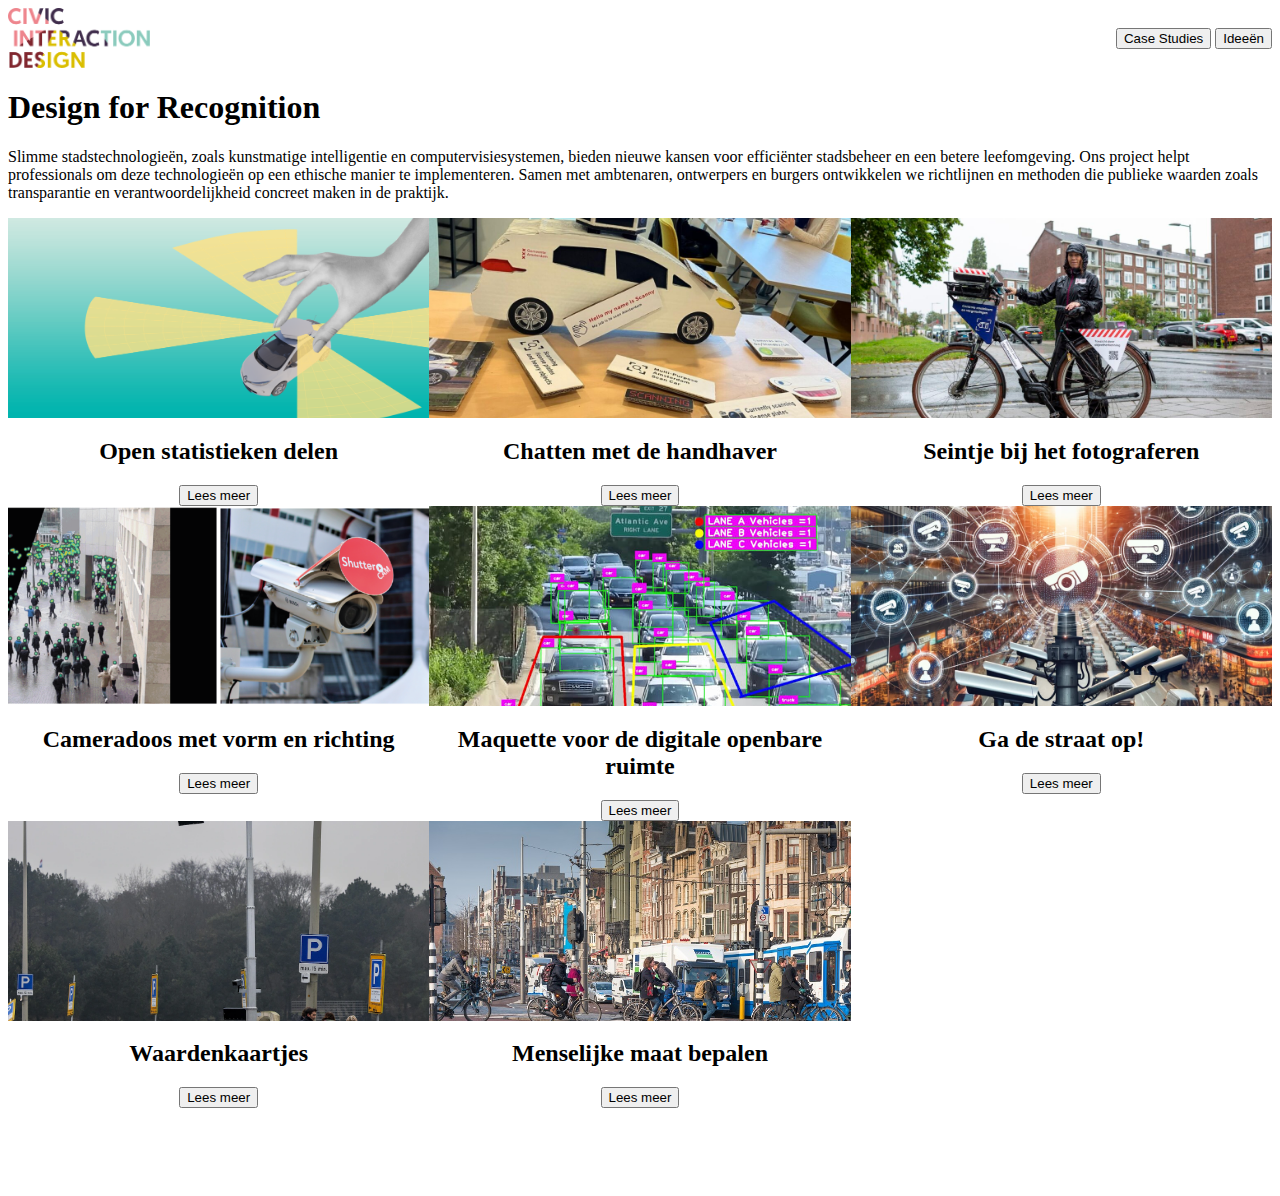
<file: index.html>
<!DOCTYPE html>
<html lang="nl">
  <head>
    <meta charset="UTF-8" />
    <meta name="viewport" content="width=device-width, initial-scale=1.0" />
    <title>Ideeën Pagina</title>
    <link rel="stylesheet" href="https://chewsy.github.io/look-and-feel-styleguide/styleguide-design-for-recognition.css" />
    <link rel="stylesheet" href="styles.css" />


    <body>
    <header class="site-header">
      <img class="logo" src="assets/civic-design-logo.png" alt="Civic Design Logo" />

      <nav class="main-nav">
        <button onclick="location.href='Casestudys.html'">Case Studies</button>
        <button onclick="location.href='index.html'">Ideeën</button>
      </nav>
    </header>

    <main>
      <section class="ideas-section">
        <h1>Design for Recognition</h1>

        <p class="intro">
          Slimme stadstechnologieën, zoals kunstmatige intelligentie en
          computervisiesystemen, bieden nieuwe kansen voor efficiënter
          stadsbeheer en een betere leefomgeving. Ons project helpt
          professionals om deze technologieën op een ethische manier te
          implementeren. Samen met ambtenaren, ontwerpers en burgers ontwikkelen
          we richtlijnen en methoden die publieke waarden zoals transparantie en
          verantwoordelijkheid concreet maken in de praktijk.
        </p>

        <div class="cards-grid">
          <article>
            <img class="card-image" src="assets/parkeerautofoto.png" alt="Open statistieken delen" />
            <h2>Open statistieken delen</h2>
            <button class="secondary" onclick="location.href='idee1.html'">Lees meer</button>
          </article>

          <article>
            <img class="card-image" src="assets/scanauto.jpeg" alt="Chatten met de handhaver" />
            <h2>Chatten met de handhaver</h2>
            <button class="secondary" onclick="location.href='idee-detail2.html'">Lees meer</button>
          </article>

          <article>
            <img class="card-image" src="assets/Scanfietsfoto.jpeg" alt="Seintje bij het fotograferen" />
            <h2>Seintje bij het fotograferen</h2>
            <button class="secondary" onclick="location.href='idee-detail3.html'">Lees meer</button>
          </article>

          <article>
            <img class="card-image" src="assets/toezichtcamera.png" alt="Cameradoos met vorm en richting" />
            <h2>Cameradoos met vorm en richting</h2>
            <button class="secondary" onclick="location.href='idee-detail4.html'">Lees meer</button>
          </article>

          <article>
            <img class="card-image" src="assets/gezichtsherkenning.png" alt="Maquette voor de digitale openbare ruimte" />
            <h2>Maquette voor de digitale openbare ruimte</h2>
            <button class="secondary" onclick="location.href='idee-detail5.html'">Lees meer</button>
          </article>

          <article>
            <img class="card-image" src="assets/publiekecameras.png" alt="Ga de straat op!" />
            <h2>Ga de straat op!</h2>
            <button class="secondary" onclick="location.href='idee-detail6.html'">Lees meer</button>
          </article>

          <article>
            <img class="card-image" src="assets/flitser.png" alt="Waardenkaartjes" />
            <h2>Waardenkaartjes</h2>
            <button class="secondary" onclick="location.href='idee-detail7.html'">Lees meer</button>
          </article>

          <article>
            <img class="card-image" src="assets/Amsterdamfoto.jpeg" alt="Menselijke maat bepalen" />
            <h2>Menselijke maat bepalen</h2>
            <button class="secondary" onclick="location.href='idee-detail8.html'">Lees meer</button>
          </article>
        </div>
      </section>
    </main>

    <footer class="site-footer"></footer>
  </body>
</html>
</file>
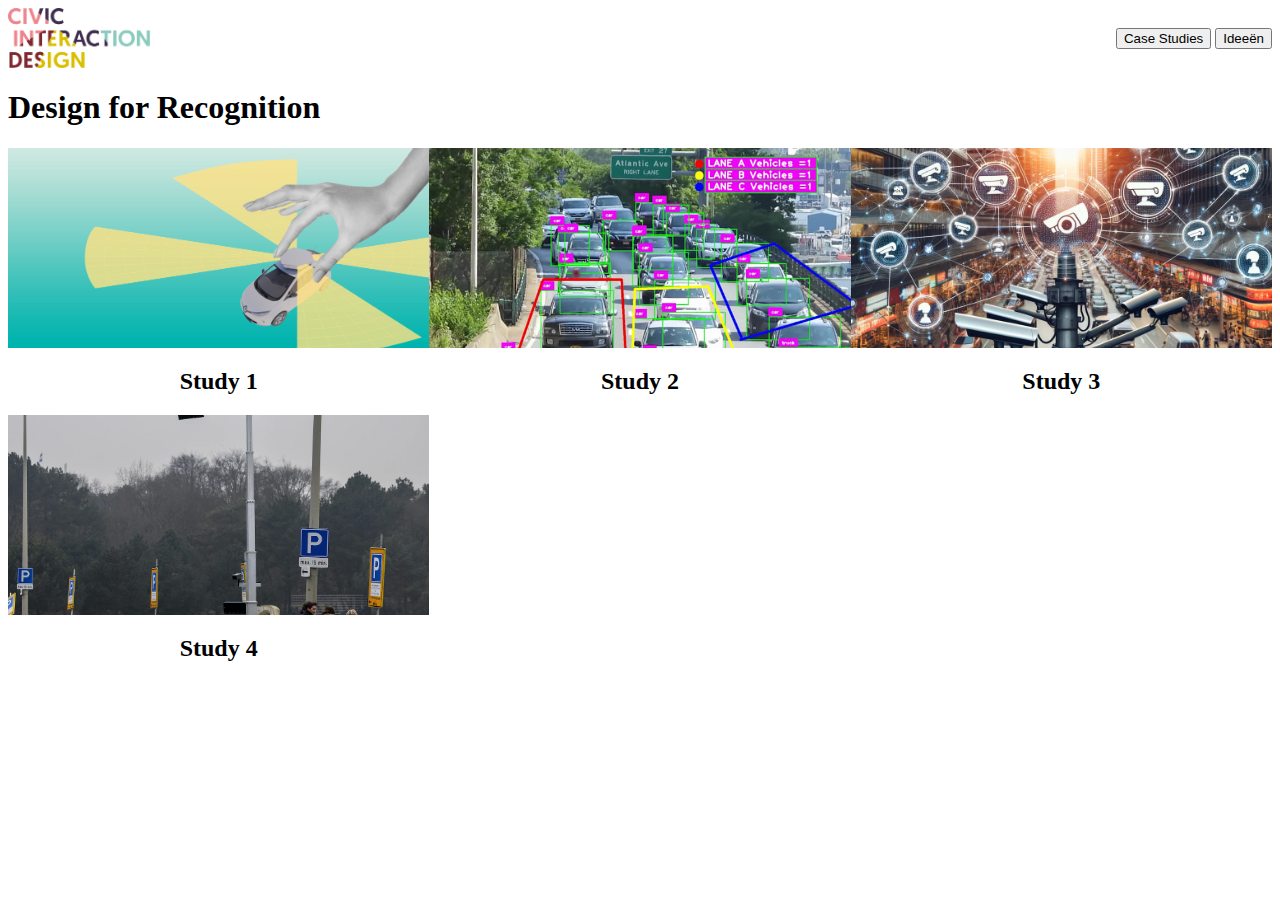
<file: Casestudys.html>
<!DOCTYPE html>
<html lang="nl">
  <head>
    <meta charset="UTF-8" />
    <meta name="viewport" content="width=device-width, initial-scale=1.0" />
    <title>Case Studies</title>
    <link rel="stylesheet" href="https://chewsy.github.io/look-and-feel-styleguide/styleguide-design-for-recognition.css" />
    <link rel="stylesheet" href="styles.css" />
  </head>

  <body>
    <header class="site-header">
      <img class="logo" src="assets/civic-design-logo.png" alt="Civic Design Logo" />

      <nav class="main-nav">
        <button onclick="location.href='Casestudys.html'">Case Studies</button>
        <button onclick="location.href='index.html'">Ideeën</button>
      </nav>
    </header>

    <main>
      <section class="case-section">
        <h1>Design for Recognition</h1>

        <div class="cards-grid">
          <article>
            <img class="card-image" src="assets/parkeerautofoto.png" alt="Study 1" />
            <h2>Study 1</h2>
          </article>

          <article>
            <img class="card-image" src="assets/gezichtsherkenning.png" alt="Study 2" />
            <h2>Study 2</h2>
          </article>

          <article>
            <img class="card-image" src="assets/publiekecameras.png" alt="Study 3" />
            <h2>Study 3</h2>
          </article>

          <article>
            <img class="card-image" src="assets/flitser.png" alt="Study 4" />
            <h2>Study 4</h2>
          </article>
        </div>
      </section>
    </main>

    <footer class="site-footer"></footer>
  </body>
</html>
</file>
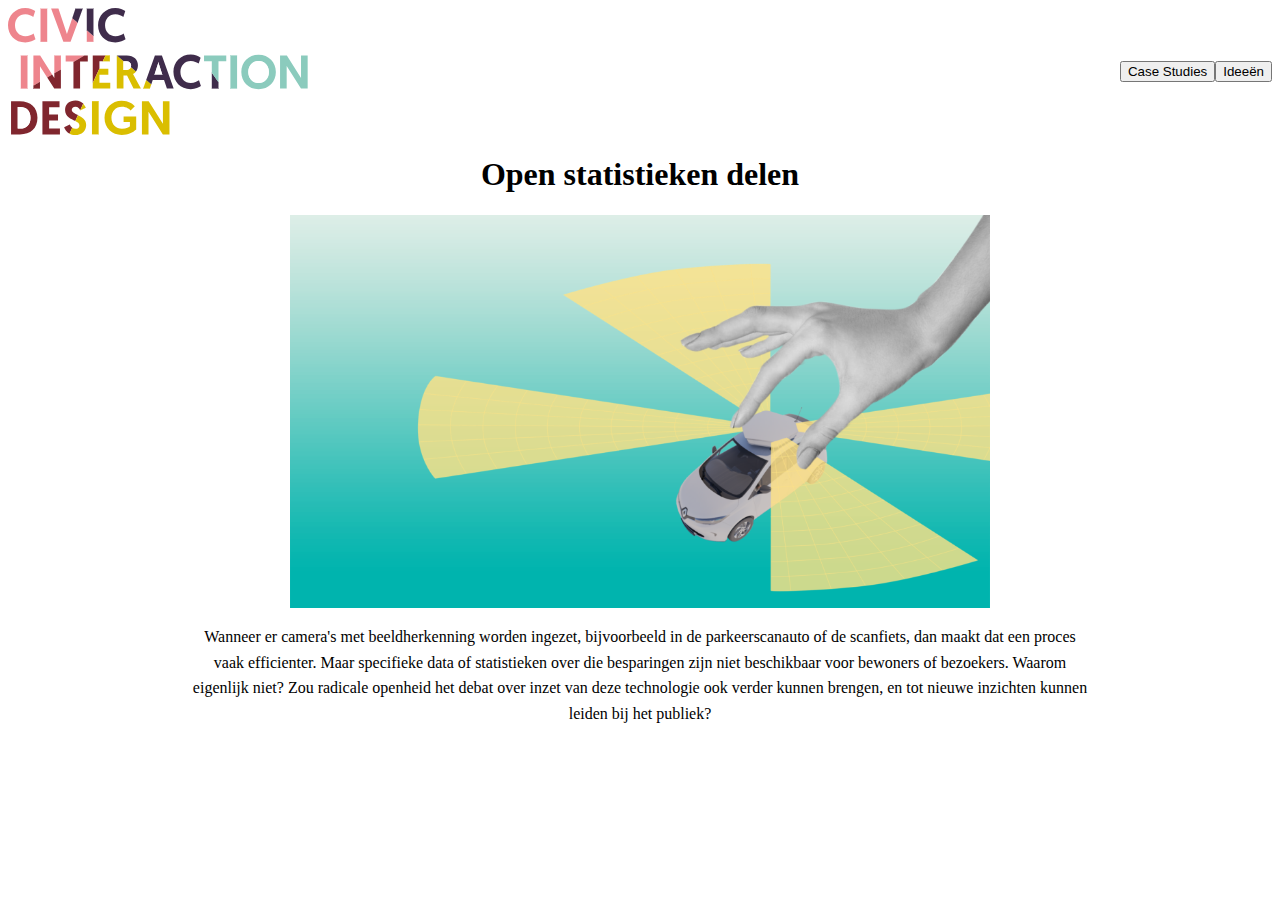
<file: idee1.html>
<!DOCTYPE html>
<html lang="nl">
  <head>
    <meta charset="UTF-8" />
    <meta name="viewport" content="width=device-width, initial-scale=1.0" />
    <title>Open statistieken delen</title>
    <link
      rel="stylesheet"
      href="https://chewsy.github.io/look-and-feel-styleguide/styleguide-design-for-recognition.css"
    />
    <link rel="stylesheet" href="Detailpagina.css" />
  </head>

  <body>
    <header>
      <img
        class="logo"
        src="assets/civic-design-logo.png"
        alt="Civic Design Logo"
      />

      <nav>
        <button onclick="location.href='Casestudys.html'">Case Studies</button>
        <button onclick="location.href='index.html'">Ideeën</button>
      </nav>
    </header>

    <main class="detail-main">
      <h1>Open statistieken delen</h1>
      <img
        class="detail-image"
        src="assets/parkeerautofoto.png"
        alt="Open statistieken delen"
      />
      <p class="detail-text">
        Wanneer er camera's met beeldherkenning worden ingezet, bijvoorbeeld in
        de parkeerscanauto of de scanfiets, dan maakt dat een proces vaak
        efficienter. Maar specifieke data of statistieken over die besparingen
        zijn niet beschikbaar voor bewoners of bezoekers. Waarom eigenlijk niet?
        Zou radicale openheid het debat over inzet van deze technologie ook
        verder kunnen brengen, en tot nieuwe inzichten kunnen leiden bij het
        publiek?
      </p>
    </main>

    <footer class="site-footer"></footer>
  </body>
</html>
</file>
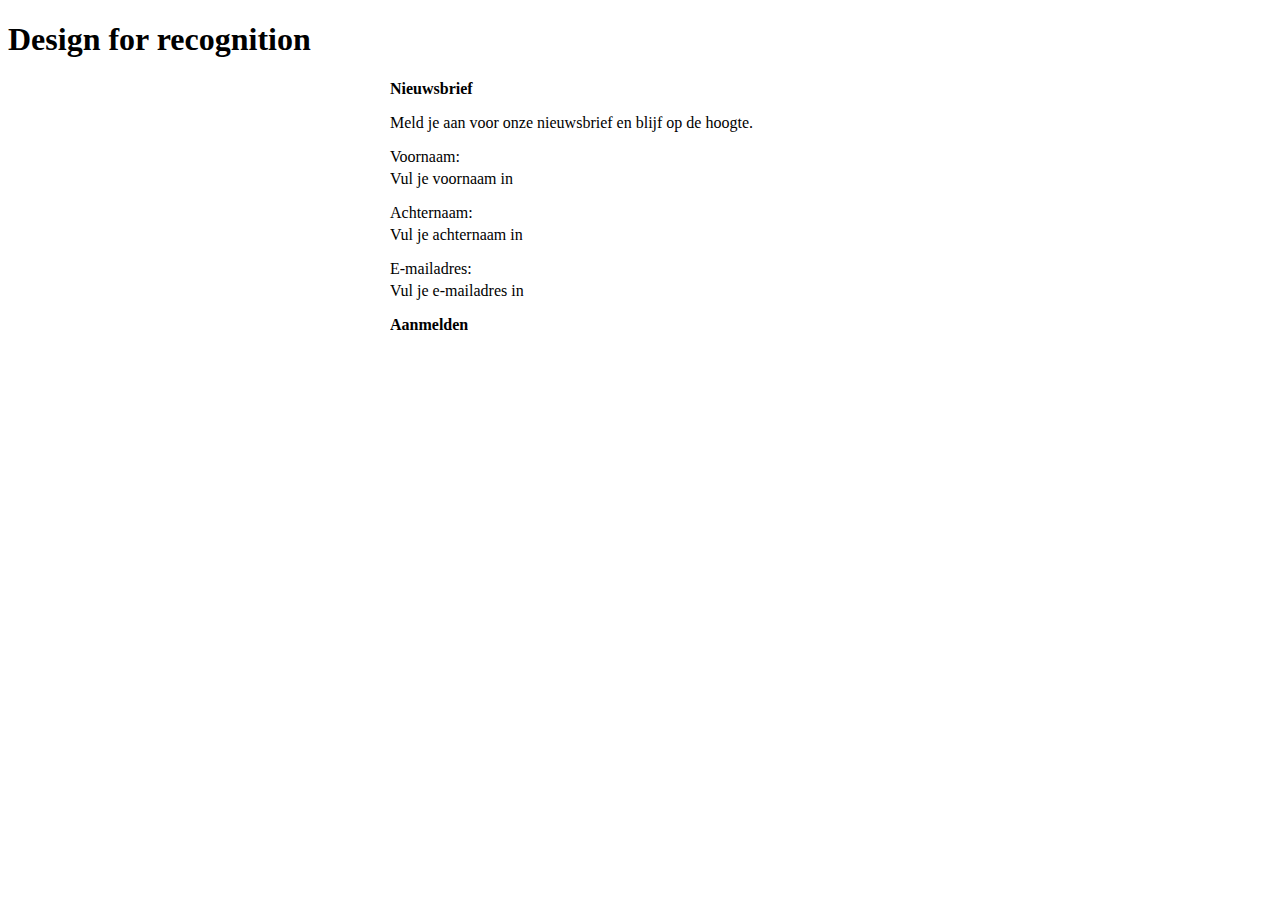
<file: Nieuwsbrief.html>
<!DOCTYPE html>
<html lang="nl">
  <head>
    <meta charset="utf-8" />
    <meta name="viewport" content="width=device-width, initial-scale=1.0" />
    <title>Nieuwsbrief - Design for recognition</title>
     <link rel="stylesheet" href="https://chewsy.github.io/look-and-feel-styleguide/styleguide-design-for-recognition.css" />
    <link rel="stylesheet" href="nieuwsbrief.css" />
  </head>

  <body>
    <header>
      <h1>Design for recognition</h1>

    </header>

    <main>
     
      <section id="nieuwsbrief">
        <h2>Nieuwsbrief</h2>
        <p>Meld je aan voor onze nieuwsbrief en blijf op de hoogte.</p>

        <form class="nieuwsbrief-form">
          <p>
            <label>
              Voornaam:
              <input
                type="text"
                name="voornaam"
                placeholder="Vul je voornaam in"
              />
            </label>
          </p>

          <p>
            <label>
              Achternaam:
              <input
                type="text"
                name="achternaam"
                placeholder="Vul je achternaam in"
              />
            </label>
          </p>

          <p>
            <label>
              E-mailadres:
              <input
                type="email"
                name="email"
                placeholder="Vul je e-mailadres in"
              />
            </label>
          </p>

          <p>
            <input type="submit" value="Aanmelden" />
          </p>
        </form>
      </section>
    </main>

    <footer></footer>
  </body>
</html>
</file>
<file: styles.css>
/* Header & nav layout */
.site-header {
  display: flex;
  justify-content: space-between;
  align-items: center;
  margin-bottom: var(--padding);
}

.logo {
  height: 60px;
  width: auto;
}

.main-nav button {
  margin-left: var(--margin);
}

/* Grid container voor alle kaarten (ideeën en case studies) */
.cards-grid {
  display: grid;
  gap: var(--padding);
  grid-template-columns: repeat(auto-fit, minmax(260px, 1fr));
  margin-top: var(--padding);
}

/* Artikelen / kaarten */
.cards-grid article {
  display: flex;
  flex-direction: column;
  align-items: center;
  text-align: center;
  border-radius: var(--border-radius-default);
  overflow: hidden;
  box-shadow: var(--shadow-small);
  transition: transform 0.3s ease, box-shadow 0.3s ease;
}

.cards-grid article:hover {
  transform: translateY(-8px);
  box-shadow: 0 10px 20px rgba(0, 0, 0, 0.2);
}



.cards-grid article button.secondary {
  margin-top: var(--margin);
}



/* Afbeeldingen */
.card-image {
  width: 100%;
  height: 200px;
  object-fit: cover;
  border-radius: var(--border-radius-default);
}

/* Hover effect voor h2 binnen artikelen */
.cards-grid article:hover h2 {
  color: var(--background-light);
}

/* Responsiveness */
@media (min-width: 720px) {
  .cards-grid {
    grid-template-columns: repeat(2, 1fr);
  }
}

@media (min-width: 1200px) {
  .cards-grid {
    grid-template-columns: repeat(3, 1fr);
  }
}

/* Footer placeholder */
.site-footer {
  height: 80px;
}
</file>
<file: Detailpagina.css>
header {
  display: flex;
  justify-content: space-between; 
  align-items: center;
  width: 100%;
  padding: var(--padding); 
}

nav {
  display: flex;
  gap: var(--margin); 
}


@media (max-width: 600px) {
  header {
    flex-direction: column;
    align-items: flex-start;
  }

  nav {
    width: 100%;
    justify-content: flex-start;
    margin-top: var(--margin);
  }
}


.detail-main {
  display: flex;
  flex-direction: column;
  align-items: center;
  padding: var(--padding);
  max-width: 900px;
  margin: 0 auto;
  text-align: center;
}

.detail-image {
  width: 100%;
  max-width: 600px; 
  height: auto;
  border-radius: var(--border-radius-default);
  margin: var(--padding) 0;
  box-shadow: var(--shadow-small);
}

.detail-text {
  font-size: var(--body);
  line-height: 1.6;
  color: var(--text);
  max-width: 700px; 
}


@media (min-width: 720px) {
  .detail-main {
    padding: calc(var(--padding) * 1.5);
    max-width: 1100px;
  }

  .detail-image {
    max-width: 650px;
  }

  .detail-text {
    max-width: 750px;
    font-size: var(--body-large); 
  }
}

@media (min-width: 1200px) {
  .detail-main {
    max-width: 1300px;
  }

  .detail-image {
    max-width: 700px;
  }

  .detail-text {
    max-width: 900px;
    font-size: var(--body-xl); 
  }
}
</file>
<file: nieuwsbrief.css>
@layer nieuwsbrief {

  
  #nieuwsbrief {
    background-color: var(--background-dark);
    color: var(--text);
    font-family: var(--font-family);
    padding: var(--padding);
    border-radius: var(--border-radius-default);
    max-width: 500px;
    margin: 0 auto 40px auto;
  }

  #nieuwsbrief h2 {
    font-size: var(--headline);
    color: var(--accent);
    margin-bottom: var(--margin);
  }

  #nieuwsbrief p {
    font-size: var(--body);
    margin-bottom: var(--margin);
  }

  /* Inputs */
  #nieuwsbrief input[type="text"],
  #nieuwsbrief input[type="email"] {
    padding: var(--input-padding-y) var(--input-padding-x);
    background-color: var(--background-inset);
    color: var(--text);
    border: none;
    border-radius: var(--border-radius-default);
    font-family: var(--font-family);
    font-size: var(--label);
    box-shadow: var(--shadow-inset);
    width: 100%;
    margin-top: 4px;
    margin-bottom: 8px;
    display: block;
  }

  input::placeholder {
    color: var(--background-light);
  }

  input:focus {
    outline: none;
    box-shadow: var(--shadow-inset), var(--focus-border);
  }

  /* Foutmeldingen */
  label.error-message {
    color: var(--error-color);
    font-size: var(--label);
    margin-top: 4px;
    display: block;
  }

  /* Submit button */
  #nieuwsbrief input[type="submit"] {
    padding: var(--button-padding-y) var(--button-padding-x);
    background-color: var(--accent);
    color: var(--background-dark);
    border: none;
    border-radius: var(--border-radius-default);
    font-weight: 600;
    font-size: var(--label);
    font-family: var(--font-family);
    cursor: pointer;
    box-shadow: var(--shadow-button), var(--shadow-small);
    margin-top: var(--margin);
  }

  #nieuwsbrief input[type="submit"]:hover {
    background-color: var(--background-light);
    box-shadow: var(--shadow-small);
  }

}
</file>
